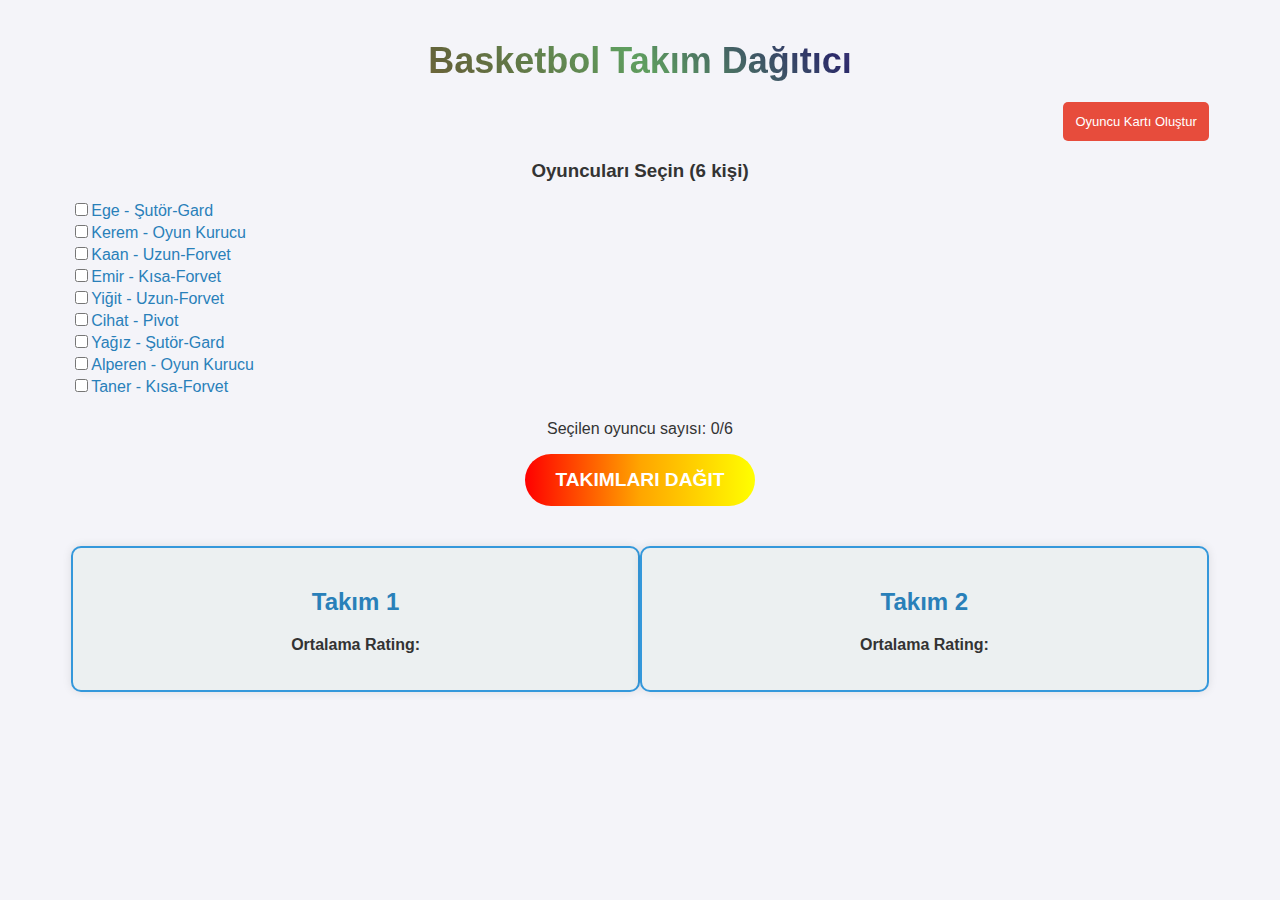
<file: index.html>
<!DOCTYPE html>
<html lang="tr">
  <head>
    <meta charset="UTF-8" />
    <meta name="viewport" content="width=device-width, initial-scale=1.0" />
    <title>Basketbol Takım Dağıtıcı</title>
    <link rel="stylesheet" href="styles/style.css">
  </head>
  <body>
    <div class="container">
      <h1>Basketbol Takım Dağıtıcı</h1>
      <div class="card-box">
        <a href="card.html" class="card-create-button">Oyuncu Kartı Oluştur</a>
      </div>
      <div>
        <h3>Oyuncuları Seçin (6 kişi)</h3>
        <div class="players-select" id="playersSelect"></div>
        <p><span id="selectedPlayerCount">Seçilen oyuncu sayısı: 0/6</span></p>
        <button onclick="distributeTeams()">Takımları Dağıt</button>
      </div>
      <div class="teams">
        <div class="team" id="team1">
          <h2>Takım 1</h2>
          <p><strong>Ortalama Rating: </strong><span id="team1AvgRating"></span></p>
          <ul></ul>
        </div>
        <div class="team" id="team2">
          <h2>Takım 2</h2>
          <p><strong>Ortalama Rating: </strong><span id="team2AvgRating"></span></p>
          <ul></ul>
        </div>
      </div>
    </div>
  </body>
</html>

<script src="js/app.js"></script>
</file>
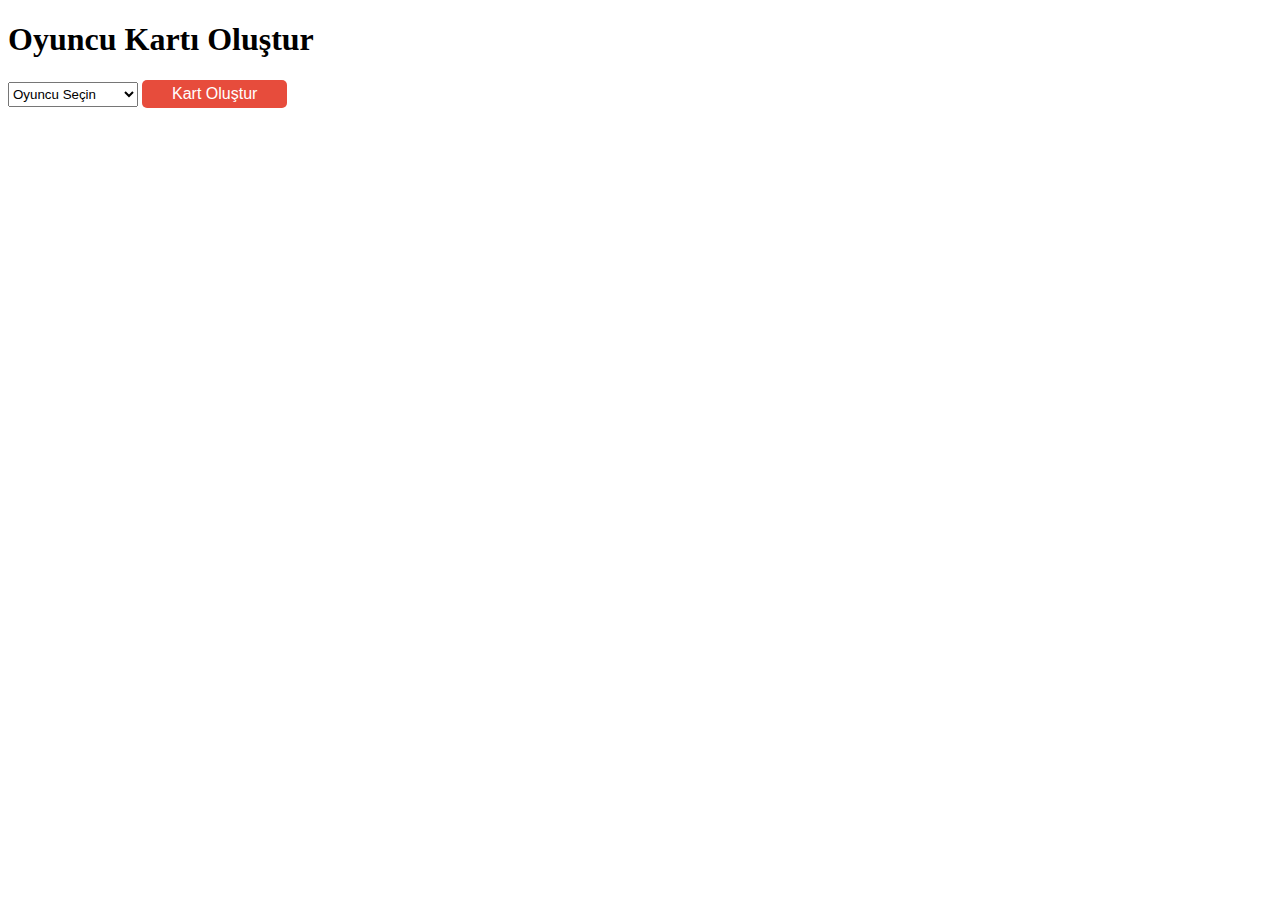
<file: card.html>
<!DOCTYPE html>
<html lang="tr">
<head>
    <meta charset="UTF-8">
    <meta name="viewport" content="width=device-width, initial-scale=1.0">
    <title>Oyuncu Kartı Oluştur</title>
    <style>
        @font-face {
            font-family: 'easports';
            src: url('assets/font/easports.ttf') format('truetype');
        }
        select{
            height: 25px;
            width: 130px;
        }
       
        .player-card {
            /* font-family: 'easports'; */
            padding: 10px;
            margin-top: 10px;
            width: 358px;
            height: 600px;
            text-align: center;
            background:url('img/card.png');
            background-size: contain;
            background-repeat: no-repeat;
            background-position: center;
            position: relative;
            display: flex;
            justify-content: center;
            color: #4d3607;
        }
        .player-image {
            width: 38%;
            height: auto;
            position: absolute;
            right: 52px;
            top: 124px;
        }
        .name{
            position: absolute;
            top: 331px;
            text-align: center;
            margin: 0 auto;
            text-transform: uppercase;
            color: #4d3607;
            font-size: 38px;
        }
        .position{
            position: absolute;
            top: 167px;
            left: 72px;
            font-size: 25px;
            font-weight: 700;
            text-align: center;
            width: 55px;
        }
        .country{
            position: absolute;
            top: 210px;
            left: 77px;
        }
        .country>img{
            width: 45px;
        }
        .pace{
            position: absolute;
            top: 387px;
            left: 72px;
            font-size: 33px;
            font-weight: 700;
        }
        .shoot{
            position: absolute;
            top: 425px;
            left: 72px;
            font-size: 33px;
            font-weight: 700;
        }
        .pas{
            position: absolute;
            top: 462px;
            left: 72px;
            font-size: 33px;
            font-weight: 700;
        }
        .dripling{
            position: absolute;
            top: 387px;
            right: 124px;
            font-size: 33px;
            font-weight: 700;
        }
        .defance{
            position: absolute;
            top: 425px;
            right: 124px;
            font-size: 33px;
            font-weight: 700;
        }
        .physics{
            position: absolute;
            top: 462px;
            right: 124px;
            font-size: 33px;
            font-weight: 700;
        }
        .average{
            position: absolute;
            top: 107px;
            left: 72px;
            font-size: 56px;
            font-weight: 700;
            text-align: center;
            width: 55px;
        }
        button {
            padding: 5px 30px;
            font-size: 16px;
            cursor: pointer;
            background-color: #e74c3c;
            color: white;
            border: none;
            border-radius: 5px;
            transition: background-color 0.3s ease;
        }

        button:hover {
            background-color: #c0392b;
        }
        
    </style>
</head>
<body>
    <h1>Oyuncu Kartı Oluştur</h1>
    <select id="playerSelect">
        <option value="">Oyuncu Seçin</option>
        <!-- Oyuncu isimleri burada eklenecek -->
    </select>
    <button id="createCardButton">Kart Oluştur</button>

    <div id="cardContainer"></div>

    <script src="js/card.js"></script>
</body>
</html>
</file>
<file: styles/style.css>
body {
    font-family: Arial, sans-serif;
    text-align: center;
    background-color: #f4f4f9;
    color: #333;
  }

  .container {
    width: 90%;
    margin: 40px auto;
    max-width: 1200px;
  }

  h1 {
    background: linear-gradient(45deg, rgb(201, 66, 66), rgb(173, 132, 55), rgb(100, 100, 59), rgb(95, 158, 95), rgb(43, 43, 105), rgb(162, 107, 201), rgb(68, 18, 68));
      -webkit-background-clip: text;
      -webkit-text-fill-color: transparent;
    font-size: 36px;
    margin-bottom: 20px;
  }

  .teams {
    display: flex;
    justify-content: space-between;
    margin: 40px 0;
  }

  .team {
    width: 48%;
    padding: 20px;
    border: 2px solid #3498db;
    border-radius: 10px;
    background-color: #ecf0f1;
    box-shadow: 0px 0px 10px rgba(0, 0, 0, 0.1);
  }

  .team h2 {
    font-size: 24px;
    color: #2980b9;
    margin-bottom: 20px;
  }

  ul {
    list-style: none;
    padding: 0;
  }

  li {
    padding: 10px;
    margin-bottom: 10px;
    background-color: #3498db;
    color: white;
    border-radius: 5px;
    font-size: 18px;
    display: flex;
    justify-content: space-between;
    align-items: center;
    transition: background-color 0.3s ease;
  }

  li:hover {
    background-color: #2980b9;
  }

  li span {
    font-weight: bold;
  }
  .players-select {
    display: flex;
    flex-direction: column;
    height: 200px;
    overflow: scroll;
    justify-content: left;
    text-align: left;
    margin-bottom: 20px;
  }
  .players-select > label {
    color: #2980b9;
    font-size: 16px;
    margin-bottom: 2px;
  }

  button {
    padding: 15px 30px;
    font-size: 18px;
    cursor: pointer;
    background-color: #e74c3c;
    color: white;
    border: none;
    border-radius: 5px;
    transition: background-color 0.3s ease;
    position: relative;
    display: inline-block;
    padding: 15px 30px;
    font-size: 1.2em;
    font-weight: bold;
    color: #fff;
    text-transform: uppercase;
    text-decoration: none;
    border: none;
    background: linear-gradient(90deg, red, orange, yellow, green, blue, indigo, violet);
    background-size: 300%;
    border-radius: 50px;
    cursor: pointer;
    overflow: hidden;
    transition: 0.3s;
  }
  button:hover{
    background-position: 100%;
    animation: moveGradient 2s linear infinite;
    color: #fff;
    box-shadow: 0 4px 15px rgba(255, 255, 255, 0.5);
  }

  button:hover {
    background-color: #c0392b;
  }
  .card-box{
    display: flex;
    justify-content: end;
  }
  .card-create-button{
    cursor: pointer;
    background-color: #e74c3c;
    color: white;
    border: none;
    border-radius: 5px;
    transition: background-color 0.3s ease;
    font-size: 13px;
    padding: 12px;
    text-decoration: none ;
  }
  .card-create-button:hover {
    background-color: #c0392b;
  }

  @media (max-width: 768px) {
    .teams {
      flex-direction: column;
      align-items: center;
    }

    .team {
      width: 90%;
      margin-bottom: 20px;
    }

    h1 {
      font-size: 28px;
    }

    button {
      width: 100%;
      padding: 12px;
      font-size: 16px;
    }
    .card-create-button{
        width: 40%;
        font-size: 12px;
      }

    li {
      font-size: 16px;
    }
  }

  @media (max-width: 480px) {
    h1 {
      font-size: 24px;
    }

    button {
      font-size: 14px;
    }

    li {
      font-size: 14px;
    }
  }
  .kirmizi {
    color: red;
  }
</file>
